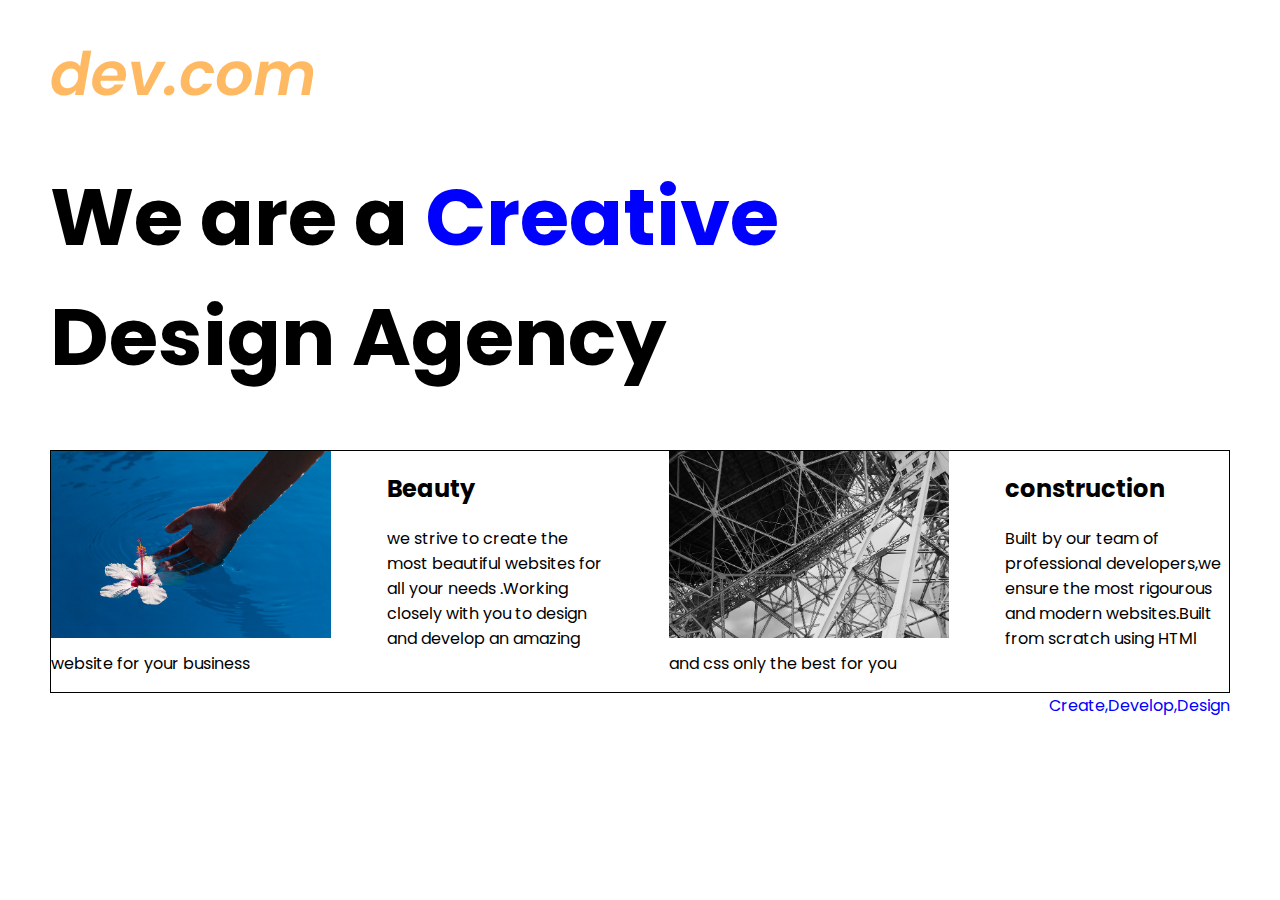
<file: index.html>
<!DOCTYPE html>
<html lang="en">

<head>
  <meta charset="UTF-8">
  <meta name="viewport" content="width=device-width, initial-scale=1.0">
  <title>PracticeAgency</title>
  <link rel="stylesheet" href="./style.css">
  <link rel="preconnect" href="https://fonts.googleapis.com">
  <link rel="preconnect" href="https://fonts.gstatic.com" crossorigin>
  <link href="https://fonts.googleapis.com/css2?family=Poppins:wght@400;700&display=swap" rel="stylesheet">
</head>

<body>
<div class="logo"><img src="./assets/images/logo.png" alt="develop image"></div>
<h1>We are a <span style="color: blue;">Creative</span> <br>Design Agency</h1>
<section>
  <div class="first">
   <img class="title" src="./assets/images/beautiful.jpg" alt=" beautiful">
    <h2>Beauty</h2>
    <p>we strive to create the most beautiful websites for all your needs .Working closely with you to design and develop an amazing website for your business</p>
  </div>
  <div class="second">
   <img class="title" src="./assets/images/construction.jpg" alt="construction">
    <h2>construction</h2>
    <p>Built by our team of professional developers,we ensure the most rigourous and modern websites.Built from scratch using HTMl and css only the best for you</p>
  </div>
</section>
<footer>Create,Develop,Design</footer>
</body>

</html>
</file>
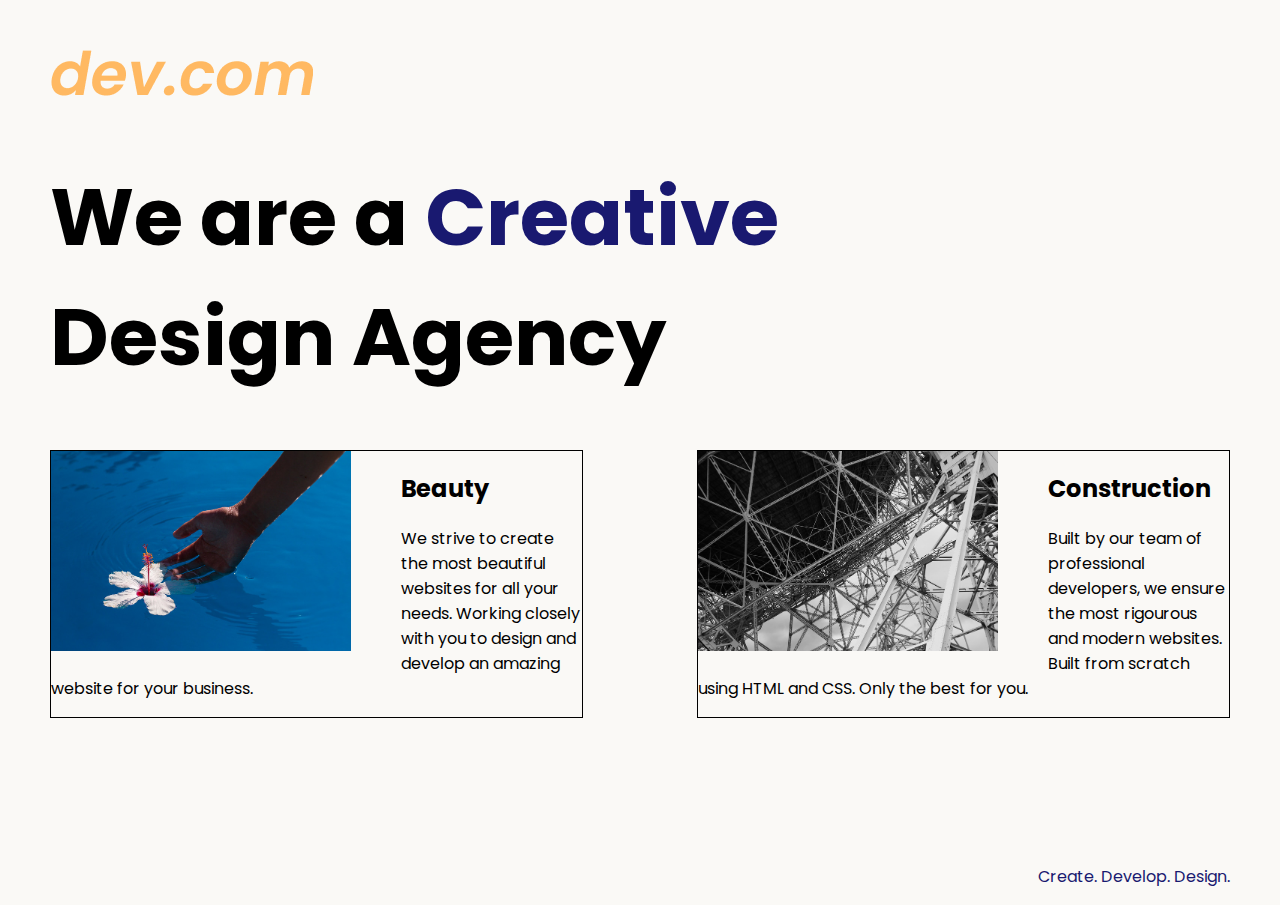
<file: solution.html>
<!DOCTYPE html>
<html lang="en">

<head>
  <meta charset="UTF-8">
  <meta name="viewport" content="width=device-width, initial-scale=1.0">
  <title>Agency</title>
  <link rel="stylesheet" href="./solution.css">
  <link rel="preconnect" href="https://fonts.googleapis.com">
  <link rel="preconnect" href="https://fonts.gstatic.com" crossorigin>
  <link href="https://fonts.googleapis.com/css2?family=Poppins:wght@400;700&display=swap" rel="stylesheet">
</head>

<body>
  <div class="main">
    <img class="logo" src="./assets/images/logo.png" alt="logo">
    <h1>We are a <span class="creative">Creative</span> <br />Design Agency</h1>
   <div class="left card">
     <img class="tile-image"    src="./assets/images/beautiful.jpg" alt="hand and flower in water">
      <h2 class="card-title">Beauty</h2>
      <p class="card-text">We strive to create the most beautiful websites for all your needs. Working closely with you
        to
        design and
        develop an amazing website for your business.</p>
    </div>

    <div class="right card">
      <img class="tile-image" src="./assets/images/construction.jpg" alt="metal structure">
      <h2 class="card-title">Construction</h2>
      <p>Built by our team of professional developers, we ensure the most rigourous and modern websites. Built from
        scratch using HTML and CSS. Only the best for you.</p>
    </div>

  </div>
  <footer>
    <p>Create. Develop. Design.</p>
  </footer>
</body>

</html>
</file>
<file: style.css>
@media(min-width:680px){
  body{
    font-family: "Poppins", sans-serif;
    margin: 50px 50px 0px 50px;
  
  }
   h1{
    font-size: 5rem;
   }
  section{
    border: 1px solid;
    display: flex;
    
  }
   
    .title{
      float: left;
       margin-right: 10%;
       width: 50%;
    }
  .first{
    width: 50%;
    /* border: 1px solid ; */
  
  }
  .second{
    width: 50%;
    margin-left: 5%;
    /* border: 1px solid black; */
  }
  footer{
    color: blue;
    text-align: right;
  }
}

@media (max-width:680px){
  .logo{
    width: 100px;
  }
 
 section{
  display: block;
  width: 100%;

}
h1{
  font-size: 2.5rem;
  text-align: justify;
 }
 .title {
  margin-bottom: 10px;
  width: 100%;
  margin-bottom: 10px;
  width: 100%;
  object-fit: cover;
}
.first, .second{
  width: 100%;
  display: block;
  margin-bottom: 30px;
  text-align: justify;
  /* border: 1px solid ; */
} body{
  margin: 50px 50px 0 50px;
}
footer{
  color: blue;
  text-align: right;
}
}
</file>
<file: solution.css>
body {
  font-family: "Poppins", sans-serif;
  margin: 50px 50px 0 50px;
  background-color: #faf9f6;
  display: flex;
  flex-direction: column;
  min-height: 95vh;
}
.main {
  flex: 1;
}

h1 {
  font-size: 5rem;
}

footer {
  text-align: right;
  color: midnightblue;
}

.tile-image {
  height: 200px;
  float: left;
  margin-right: 50px;
}

.card {
  width: 45%;
  border: 1px solid;
}

.left {
  float: left;
}

.right {
  float: right;
}

.creative {
  color: midnightblue;
}

@media (max-width: 680px) {
  .logo {
    width: 100px;
  }

  h1 {
    font-size: 3.5rem;
    text-align: center;
  }

  .card {
    width: 100%;
    display: block;
    margin-bottom: 30px;
    text-align: justify;
  }

  .card img {
    margin-bottom: 10px;
    width: 100%;
    display: inline;
    object-fit: cover;
  }

}
</file>
